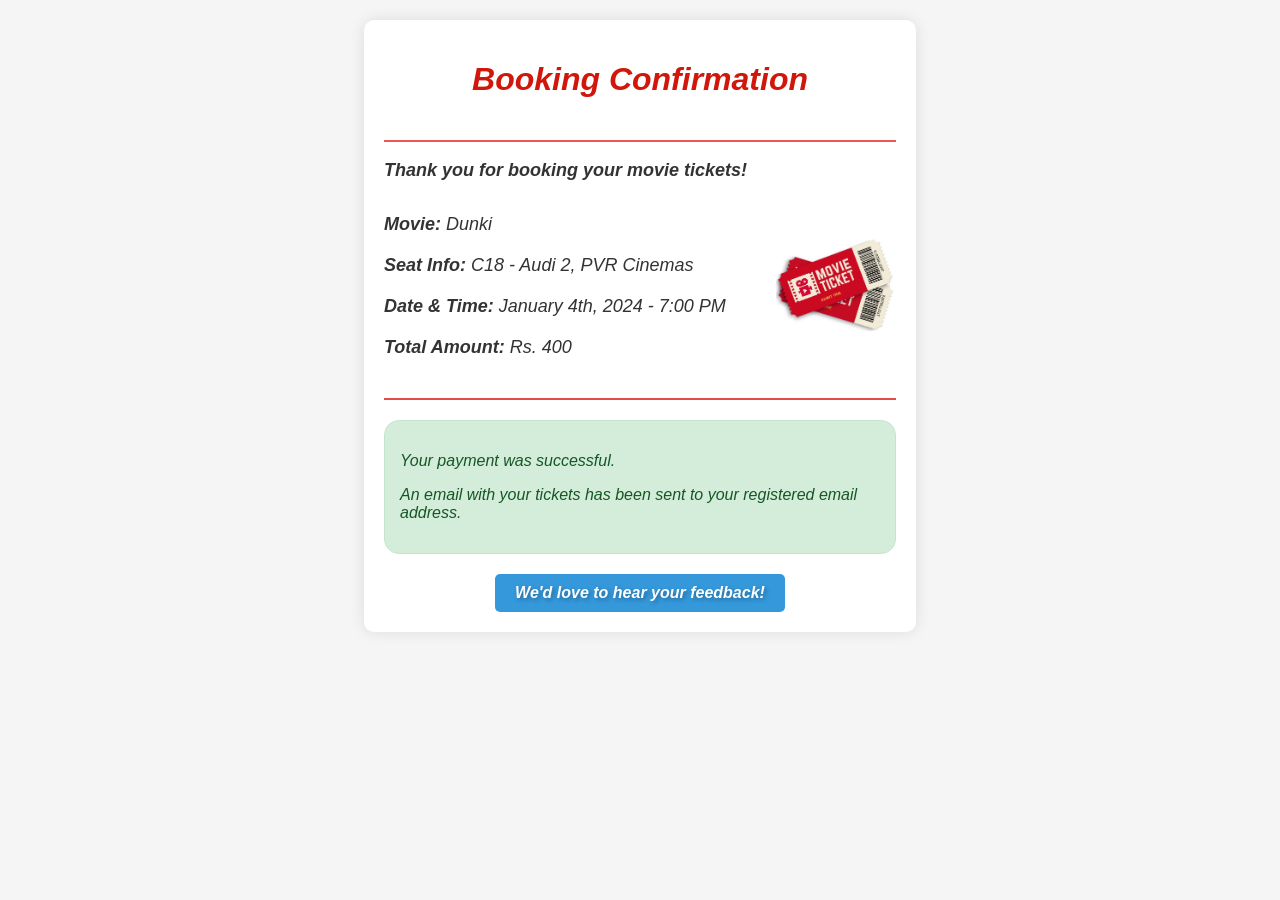
<file: HTML/event_recipiet.html>
<!DOCTYPE html>
<html lang="en">
<head>
  <meta charset="UTF-8">
  <meta name="viewport" content="width=device-width, initial-scale=1.0">
  <title>Booking Confirmation</title>
  <link rel="stylesheet" href="../CSS/event_recipiet/event_recipiet.css">
</head>
<body>
  <div class="container">
    <div class="header">
      <h1>Booking Confirmation</h1>
    </div>
    <div class="confirmation-details">
      <p><strong>Thank you for booking your movie tickets!</strong></p>
      <div class="ticket-details">
        <div class="ticket-info">
          <p><strong>Movie:</strong> Dunki</p>
          <p><strong>Seat Info:</strong> C18 - Audi 2, PVR Cinemas</p>
          <p><strong>Date & Time:</strong> January 4th, 2024 - 7:00 PM</p>
          <p><strong>Total Amount:</strong> Rs. 400</p>
        </div>
        <div class="ticket-image">
          <img src="../images/recipet-ticket.jpg" alt="Ticket">
        </div>
      </div>
    </div>
    <div class="payment-status">
      <p>Your payment was successful.</p>
      <p>An email with your tickets has been sent to your registered email address.</p>
      
    </div>
    <button id="showFeedback">We'd love to hear your feedback!</button>
    <div class="feedback-section hidden">
      <h2>Help us to improve our services by giving your valuable feedback:</h2>
      <form action="#" class="feedback-form">
        <div class="feedback-options">
          <input type="radio" id="option1" name="feedback-option" value="Excellent">
          <label for="option1">Excellent &#128525;</label><br>
          
          <input type="radio" id="option2" name="feedback-option" value="Good">
          <label for="option2">Good &#x1F60A;</label><br>
          
          <input type="radio" id="option3" name="feedback-option" value="Average">
          <label for="option3">Average &#x1F615;</label><br>
          
          <input type="radio" id="option4" name="feedback-option" value="Poor">
          <label for="option4">Poor &#x1F61F;</label><br>
          
        </div>
        <label for="additional-comments">Additional Comments:</label>
        <textarea id="additional-comments" name="additional-comments" rows="4" placeholder="Type your additional comments here..."></textarea>
        <button id="submitfeedback">Submit Feedback</button>
      </form>
    </div>
  </div>
  <script>
    document.getElementById('showFeedback').addEventListener('click', function() {
      document.querySelector('.feedback-section').classList.remove('hidden');
    });
    document.getElementById('submitfeedback').addEventListener('click', function() {
      window.location.href = "thanks.html";

    });
  </script>
</body>
</html>
</file>
<file: CSS/event_recipiet/event_recipiet.css>
body {
    font-family: 'Segoe UI', Tahoma, Geneva, Verdana, sans-serif; /* Clean and modern font */
    color: #333; 
    margin: 0;
    padding: 0;
    background-color: whitesmoke; 
  }
  
  .container {
    width: 40%;
    margin: 20px auto;
    background-color: #ffffff;
    padding: 20px;
    border-radius: 10px;
    box-shadow: 0 0 15px rgba(0, 0, 0, 0.1); 
    
  }
  
  .header {
    text-align: center;
    padding-bottom: 20px;
    border-bottom: 2px solid #ed5757;
  }
  
  .header h1 {
    color: #D1170B;
    font-style: italic; /* Makes the text italic */
    
  }
  
  .confirmation-details {
    margin-bottom: 20px;
    font-family: 'Roboto Slab', sans-serif;
  }
  
  .confirmation-details p {
    margin-bottom: 15px;
    font-family: 'Roboto Slab', sans-serif;
    font-style: italic; /* Makes the text italic */
    font-size: large;
  }
  
  .ticket-details {
    display: flex;
    align-items: center;
    justify-content: space-between;
    border-bottom: 2px solid #e34b4b;
    padding-bottom: 20px;
    font-style: italic; /* Makes the text italic */
    font-size: large;
  }
  
  .ticket-info {
    flex: 1;
  }
  
  .ticket-info p {
    margin-bottom: 20px;
  }
  
  .ticket-info strong {
    font-weight: bold;
  }
  
  .ticket-image img {
    max-width: 120px;
  }
  
  .payment-status {
    background-color: #d4edda;
    border: 1px solid #c3e6cb;
    color: #155724;
    padding: 15px;
    border-radius: 15px;
    margin-bottom: 20px;
    font-style: italic;
    font-size: medium;
  }
  
  .feedback-section {
    margin-top: 30px;
  }
  
  .feedback-section h2 {
    color: #333;
    margin-bottom: 15px;
    font-size: large;
    font-style: italic;
  }
  
  .feedback-section form {
    display: flex;
    flex-direction: column;
    font-style: italic; /* Makes the text italic */
    text-shadow: 2px 2px 4px rgba(0, 0, 0, 0.3);
  }
  
  .feedback-section p {
    font-weight: bold;
    margin-bottom: 15px;
    font-style: italic; /* Makes the text italic */
    text-shadow: 2px 2px 4px rgba(0, 0, 0, 0.3);
  }
  
  .feedback-section label {
    
    font-style: italic;
    margin-bottom: 8px;
  }
  
  .feedback-section textarea {
    resize: vertical;
    padding: 8px;
    font-size: 16px;
    margin-bottom: 15px;
    font-style: italic; /* Makes the text italic */
    text-shadow: 2px 2px 4px rgba(0, 0, 0, 0.3);
  }
  
  .feedback-section button {
    padding: 10px 15px;
    background-color: #3498db;
    color: #fff;
    border: none;
    border-radius: 5px;
    cursor: pointer;
    transition: background-color 0.3s ease;
    font-style: italic; /* Makes the text italic */
    text-shadow: 2px 2px 4px rgba(0, 0, 0, 0.3);
    font-size: large;
  }
  
  .feedback-section button:hover {
    background-color: #D1170B;
  }
  
  @media screen and (max-width: 768px) {
    .container {
      width: 90%;
    }
  
    .ticket-details {
      flex-direction: column;
      align-items: flex-start;
    }
  
    .ticket-image {
      margin-top: 15px;
    }
  
    .feedback-section form {
      width: 100%;
    }
  }

  .hidden {
    display: none;
  }

  
  .feedback-section .feedback-options {
    display: flex;
    gap: 20px;
    margin-bottom: 15px;
    font-style: italic; /* Makes the text italic */
    text-shadow: 2px 2px 4px rgba(0, 0, 0, 0.3);
  }
  
  .feedback-section .feedback-options input[type="radio"],
  .feedback-section .feedback-options label {
    margin-right: 5px;
  }
  #showFeedback {
    display: block;
    margin: 0 auto;
    padding: 10px 20px;
    font-size: 16px;
    font-weight: bold;
    color: white;
    background-color: #3498db;
    border: none;
    border-radius: 5px;
    text-align: center;
    text-decoration: none;
    transition: background-color 0.3s, color 0.3s;
    font-style: italic; /* Makes the text italic */
    text-shadow: 2px 2px 4px rgba(0, 0, 0, 0.3);
  }
  
  #showFeedback:hover {
    background-color: #D1170B;
  }
</file>
